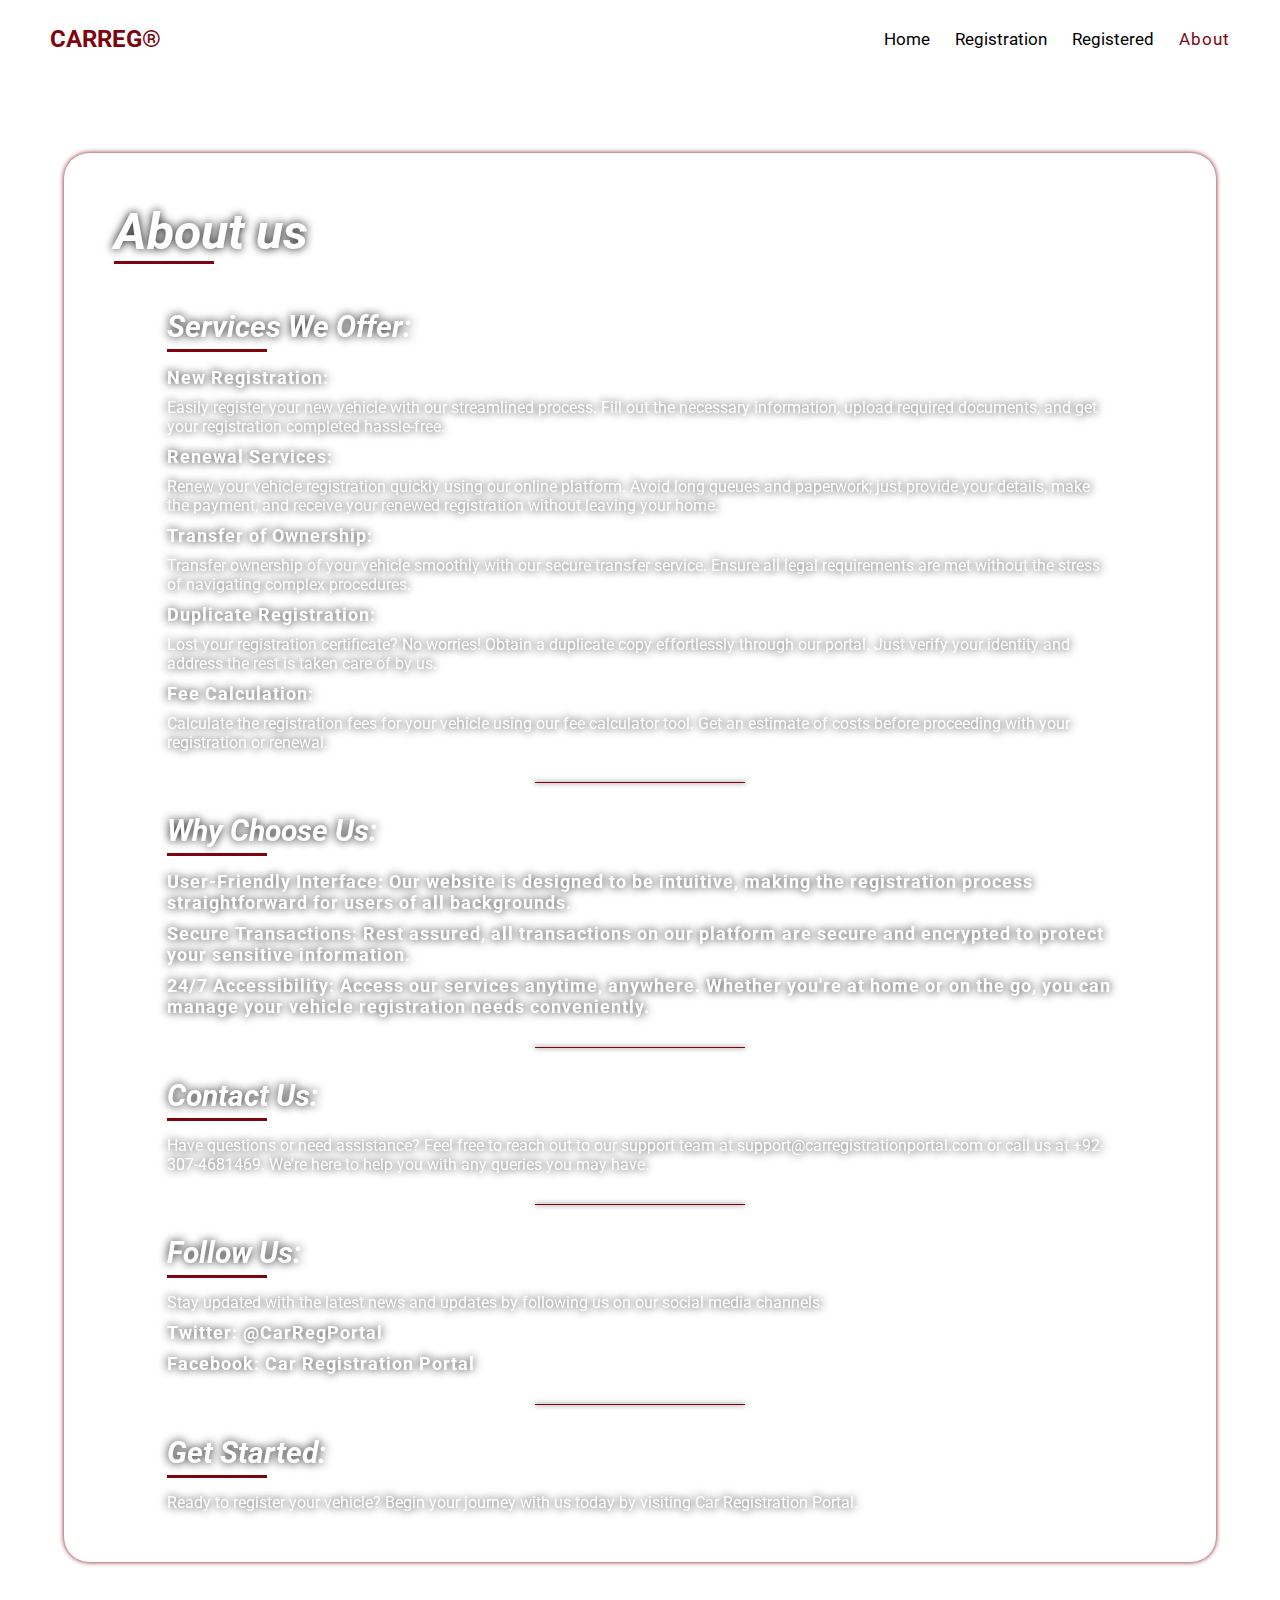
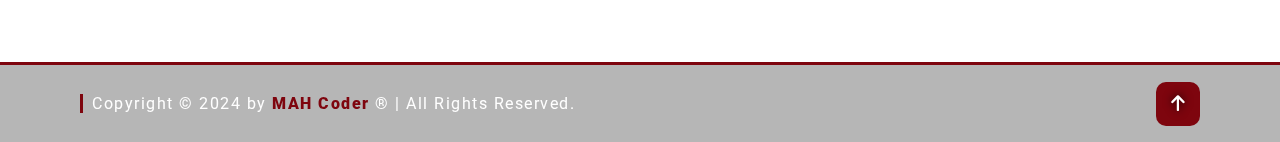
<file: about.html>
<!DOCTYPE html>
<html lang="en">

<head>
    <meta charset="UTF-8">
    <meta name="viewport" content="width=device-width, initial-scale=1.0">
    <title>Car Registration | MAH CODER&reg;</title>
    <link rel="stylesheet" href="style.css">
    <link rel="stylesheet" href="about.css">
    <link rel="shortcut icon" href="favicon.jfif" type="image/x-icon">
    <link rel="stylesheet" href="https://cdnjs.cloudflare.com/ajax/libs/font-awesome/6.5.2/css/all.min.css">
</head>

<body>
    <header>
        <nav>
            <h2>
                CARREG&reg;
            </h2>
            <ul>
                <li ><a href="home.html" >Home</a></li>
                <li><a href="reg.html">Registration</a></li>
                <li><a href="registered.php">Registered</a></li>
                <li><a href="about.html" id="active">About</a></li>
            </ul>
        </nav>
    </header>

    <main>
        <div class="container">
            <h1>
                About us
            </h1>
            <div class="box">
                <h2>
                    Services We Offer:
                </h2>
                <ul type="square">
                    <li>New Registration:</li>
                    <p>
                        Easily register your new vehicle with our streamlined process. Fill out the necessary information, upload required documents, and get your registration completed hassle-free.
                    </p>
                    <li>
                        Renewal Services:
                    </li>
                    <p>
                        Renew your vehicle registration quickly using our online platform. Avoid long queues and paperwork; just provide your details, make the payment, and receive your renewed registration without leaving your home.
                    </p>
                    <li>
                        Transfer of Ownership:
                    </li>
                    <p>
                        Transfer ownership of your vehicle smoothly with our secure transfer service. Ensure all legal requirements are met without the stress of navigating complex procedures.
                    </p>
                    <li>
                        Duplicate Registration:
                    </li>
                    <p>
                        Lost your registration certificate? No worries! Obtain a duplicate copy effortlessly through our portal. Just verify your identity and address the rest is taken care of by us.
                    </p>
                    <li>
                        Fee Calculation:
                    </li>
                    <p>
                        Calculate the registration fees for your vehicle using our fee calculator tool. Get an estimate of costs before proceeding with your registration or renewal.
                    </p>
            </div>
            <hr class="main-hr">
            <div class="box">
                <h2>
                    Why Choose Us:
                </h2>
                <ul type="dot">
                    <li>
                        User-Friendly Interface: Our website is designed to be intuitive, making the registration process straightforward for users of all backgrounds.
                    </li>
                    <li>
                        Secure Transactions: Rest assured, all transactions on our platform are secure and encrypted to protect your sensitive information.
                    </li>
                    <li>
                        24/7 Accessibility: Access our services anytime, anywhere. Whether you're at home or on the go, you can manage your vehicle registration needs conveniently.
                    </li>
                </ul>
            </div>
            <hr class="main-hr">
            <div class="box">
                <h2>
                    Contact Us:
                </h2>
                <p>
                    Have questions or need assistance? Feel free to reach out to our support team at support@carregistrationportal.com or call us at +92-307-4681469. We're here to help you with any queries you may have.
                </p>
            </div>
            <hr class="main-hr">
            <div class="box">
                <h2>
                    Follow Us:
                </h2>
                <p>
                    Stay updated with the latest news and updates by following us on our social media channels:
                </p>
                <ul>
                    <li>
                        Twitter: @CarRegPortal
                    </li>
                    <li>
                        Facebook: Car Registration Portal
                    </li>
                </ul>
            </div>
            <hr class="main-hr">
            <div class="box">
                <h2>
                    Get Started:
                </h2>
                <p>
                    Ready to register your vehicle? Begin your journey with us today by visiting Car Registration Portal.
                </p>
            </div>
        </div>
    </main>


    <script>
        // JavaScript for animations
        document.addEventListener('DOMContentLoaded', function() {
            document.querySelector('.about').classList.add('fadeIn');
        });
    </script>

    <footer>
        <p>Copyright © 2024 by <span><a href="https://alihusnain-dev.github.io/portfolio/" target="1"><b>MAH Coder </b></a></span>&reg; | All Rights Reserved.</p>
        <a href="#"><i class="fa-solid fa-arrow-up"></i></a>
    </footer>
</body>

</html>
</file>
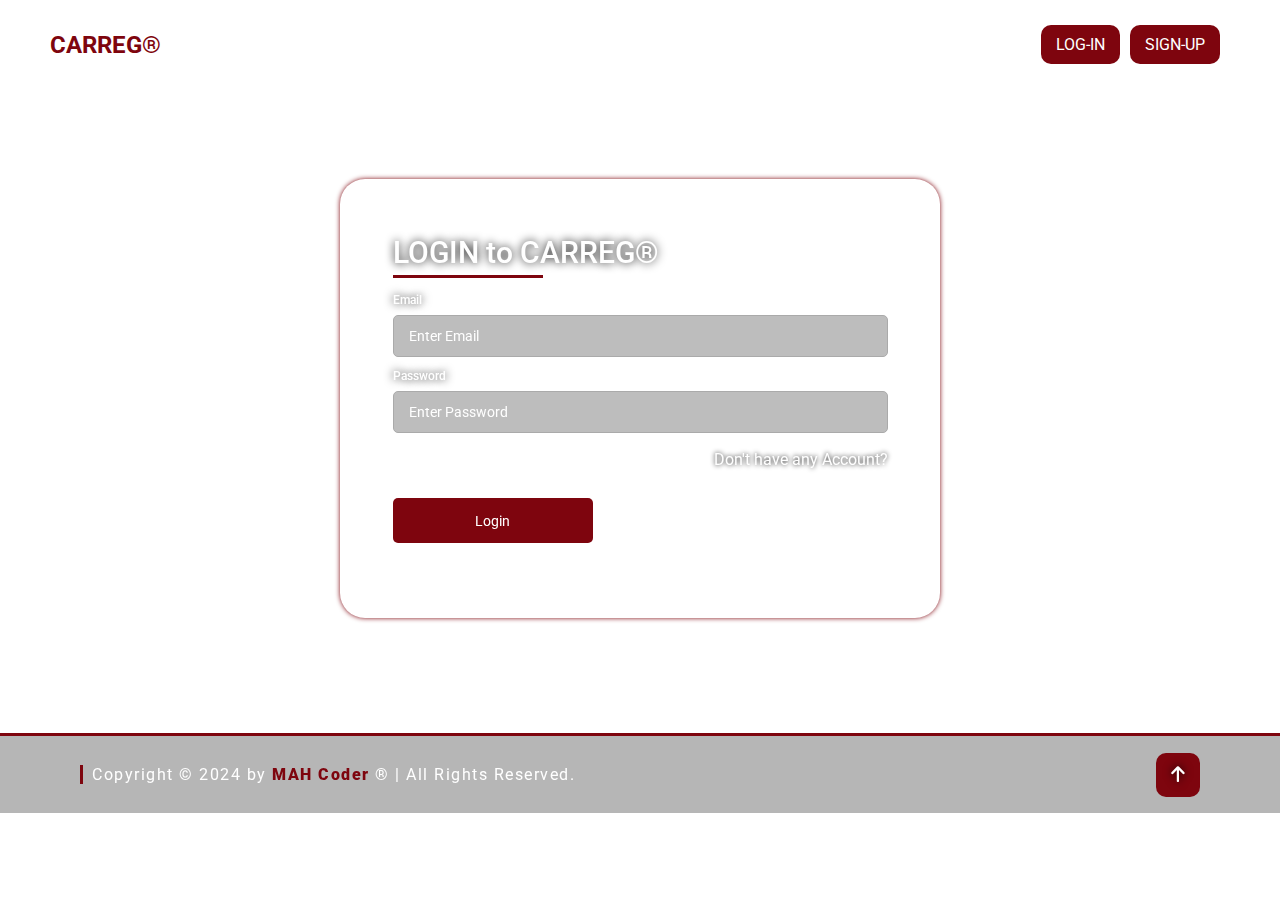
<file: login.html>
<!DOCTYPE html>
<html lang="en">

<head>
    <meta charset="UTF-8">
    <meta name="viewport" content="width=device-width, initial-scale=1.0">
    <title>Car Registration | MAH CODER&reg;</title>
    <link rel="stylesheet" href="style.css">
    <link rel="stylesheet" href="form.css">
    <link rel="shortcut icon" href="favicon.jfif" type="image/x-icon">
    <link rel="stylesheet" href="https://cdnjs.cloudflare.com/ajax/libs/font-awesome/6.5.2/css/all.min.css">
    <style>
        main{
            margin: 9% auto;
        }
    </style>
</head>

<body>
    <header>
        <nav>
            <h2>
                CARREG&reg;
            </h2>
            <div class="btn">
                <a href="login.html">Log-in</a>
                <a href="signup.html">Sign-up</a>
            </div>
        </nav>
    </header>

    <main>
        <div class="container">
            <form action="login.php" method="post">
                    <span class="title">LOGIN to CARREG&reg;</span>
                    <div class="fields">
                        <div class="input-field">
                            <label for="email">Email</label>
                            <input type="text" id="eamil" placeholder="Enter Email" required
                                name="email">
                        </div>
                        <div class="input-field">
                            <label for="password">Password</label>
                            <input type="password" placeholder="Enter Password" required name="password">
                        </div>
                        <div class="input-field">
                            <a href="signup.html">Don't have any Account?</a>
                        </div>
                    </div>
                    <button class="sumbit" type="submit">
                        <span class="btnText">Login</span>
                    </button>
            </form>
        </div>
    </main>

    <footer>
        <p>Copyright © 2024 by <span><a href="https://alihusnain-dev.github.io/portfolio/" target="1"><b>MAH Coder
                    </b></a></span>&reg; | All Rights Reserved.</p>
        <a href="#"><i class="fa-solid fa-arrow-up"></i></a>
    </footer>
</body>

</html>
</file>
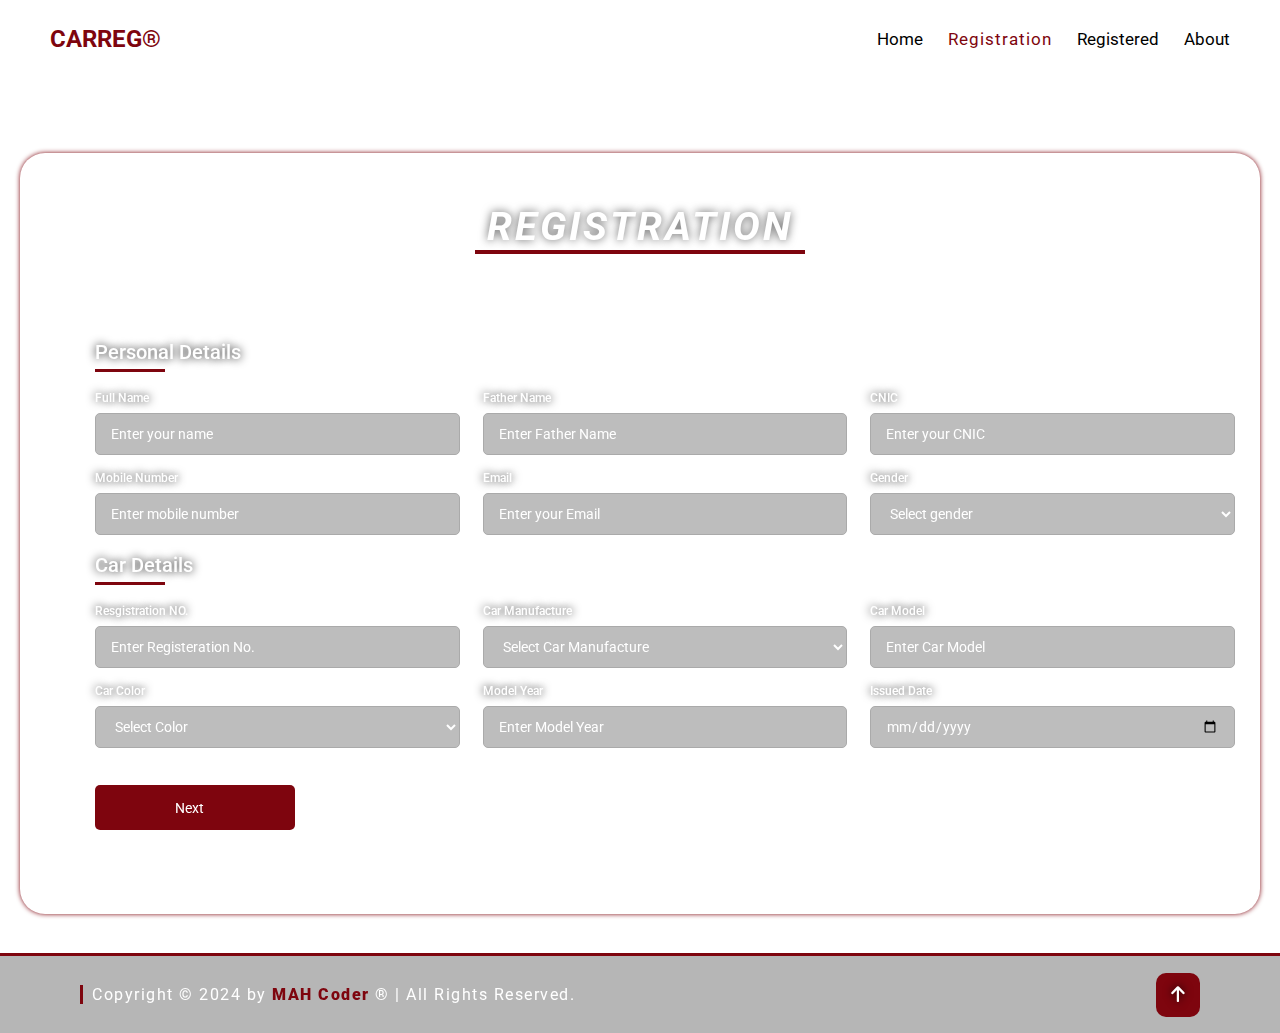
<file: reg.html>
<!DOCTYPE html>
<html lang="en">

<head>
    <meta charset="UTF-8">
    <meta name="viewport" content="width=device-width, initial-scale=1.0">
    <title>Car Registration | MAH CODER</title>
    <link rel="shortcut icon" href="favicon.jfif" type="image/x-icon">
    <link rel="stylesheet" href="style.css">
    <link rel="stylesheet" href="reg.css">
    <link rel="stylesheet" href="https://cdnjs.cloudflare.com/ajax/libs/font-awesome/6.5.2/css/all.min.css">
</head>

<body>
    <header>
        <nav>
            <h2>
                CARREG&reg;
            </h2>
            <ul>
                <li><a href="home.html">Home</a></li>
                <li><a href="reg.html" id="active">Registration</a></li>
                <li><a href="registered.php">Registered</a></li>
                <li><a href="about.html">About</a></li>
            </ul>
        </nav>
    </header>

    <main>

        <div class="container">
            <h1>REGISTRATION</h1>
            <hr class="main-hr">
            <form action="submit.php" method="post">
                <div class="form first">
                    <div class="details personal">
                        <span class="title">Personal Details</span>
                        <div class="fields">
                            <div class="input-field">
                                <label for="full-name">Full Name</label>
                                <input type="text" id="full-name" placeholder="Enter your name" required
                                    name="name">
                            </div>
                            <div class="input-field">
                                <label>Father Name</label>
                                <input type="text" placeholder="Enter Father Name" required name="fatherName">
                            </div>
                            <div class="input-field">
                                <label>CNIC</label>
                                <input type="number" name="cnic" placeholder="Enter your CNIC" required maxlength="13">
                            </div>
                            <div class="input-field">
                                <label>Mobile Number</label>
                                <input type="number" placeholder="Enter mobile number" required name="mobile">
                            </div>
                            <div class="input-field">
                                <label>Email</label>
                                <input type="text" placeholder="Enter your Email" required name="email">
                            </div>
                            <div class="input-field">
                                <label>Gender</label>
                                <select required name="gender">
                                    <option disabled selected>Select gender</option>
                                    <option>Male</option>
                                    <option>Female</option>
                                </select>
                            </div>
                        </div>
                    </div>
                    <div class="details ID">
                        <span class="title">Car Details</span>
                        <div class="fields">
                            <div class="input-field">
                                <label>Resgistration NO.</label>
                                <input type="text" name="registrationNum" placeholder="Enter Registeration No."
                                    required>
                            </div>
                            <div class="input-field">
                                <label>Car Manufacture</label>
                                <select required name="carMake">
                                    <option disabled selected>Select Car Manufacture</option>
                                    <option>Toyota</option>
                                    <option>Honda</option>
                                    <option>Suzuki</option>
                                    <option>Nissan</option>
                                    <option>Hybird</option>
                                    <option>Audi</option>
                                    <option>BMW</option>
                                    <option>Mercedes-Benz</option>
                                </select>
                            </div>
                            <div class="input-field">
                                <label>Car Model</label>
                                <input type="text" name="carModel" placeholder="Enter Car Model" required>
                            </div>
                            <div class="input-field">
                                <label>Car Color</label>
                                <select required name="carColor">
                                    <option disabled selected>Select Color</option>
                                    <option>Black</option>
                                    <option>Grey</option>
                                    <option>Red</option>
                                    <option>Blue</option>
                                    <option>White</option>
                                </select>
                            </div>
                            <div class="input-field">
                                <label for="modelYear">Model Year</label>
                                <input type="number" name="modelYear" id="modelYear" placeholder="Enter Model Year" required>
                            </div>
                            <div class="input-field">
                                <label for="issuedDate">Issued Date</label>
                                <input type="date" name="issuedDate"required>
                            </div>
                        </div>
                        <button class="nextBtn">
                            <span class="btnText">Next</span>
                            <i class="uil uil-navigator"></i>
                        </button>
                    </div>
                </div>
                <div class="form second">
                    <div class="details address">
                        <span class="title">More Car Details</span>
                        <div class="fields">
                            <div class="input-field">
                                <label for="chassisNum">Chassis Number</label>
                                <input type="text" id="chassisNum" name="chassisNum" placeholder="Chassis Number" required>
                            </div>
                            <div class="input-field">
                                <label for="carType">Car Type</label>
                                <select name="carType" id="carType" required>
                                    <option disabled selected>Car Type</option>
                                    <option value="Hatchback">Hatchback</option>
                                    <option value="Sedan">Sedan</option>
                                    <option value="SUV">SUV</option>
                                    <option value="MUV">MUV</option>
                                    <option value="Couple">Couple</option>
                                    <option value="Pickup Truck">Pickup Truck</option>
                                    <option value="Convertible">Convertible</option>
                                </select>
                            </div>
                            <div class="input-field">
                                <label for="gps">GPS</label>
                                <select name="gps" id="gps" required>
                                    <option disabled selected> Select Yes/No</option>
                                    <option>YES</option>
                                    <option>NO</option>
                                </select>
                            </div>
                            <div class="input-field">
                                <label>Mileage</label>
                                <input type="text" name="mileage" placeholder="Enter Car Mileage" required
                                    name="mileage">
                            </div>
                            <div class="input-field">
                                <label>Insurance</label>
                                <select name="insurance" id="" required>
                                    <option disabled selected>Select Yes/No</option>
                                    <option>YES</option>
                                    <option>NO</option>
                                </select>
                            </div>
                            <div class="input-field">
                                <label>Select Seating Capacity</label>
                                <select name="carSeat" id="" required>
                                    <option disabled selected>Select Seats</option>
                                    <option value="2">2</option>
                                    <option value="4">4</option>
                                    <option value="5">5</option>
                                    <option value="6">6</option>
                                    <option value="8">8</option>
                                </select>
                            </div>
                        </div>
                    </div>
                    <div class="buttons">
                        <div class="backBtn">
                            <i class="uil uil-navigator"></i>
                            <span class="btnText">Back</span>
                        </div>

                        <button class="sumbit" type="submit">
                            <span class="btnText">Submit</span>
                            <i class="uil uil-navigator"></i>
                        </button>
                    </div>
                </div>
            </form>
            <script>
                const form = document.querySelector("form"),
                    nextBtn = form.querySelector(".nextBtn"),
                    backBtn = form.querySelector(".backBtn"),
                    allInput = form.querySelectorAll(".first input");


                nextBtn.addEventListener("click", () => {
                    allInput.forEach(input => {
                        if (input.value != "") {
                            form.classList.add('secActive');
                        } else {
                            form.classList.remove('secActive');
                        }
                    })
                })

                backBtn.addEventListener("click", () => form.classList.remove('secActive'));

            </script>
        </div>
    </main>

    <!-- footer  -->

    <footer>
        <p>Copyright © 2024 by <span><a href="https://alihusnain-dev.github.io/portfolio/" target="1"><b>MAH Coder
                    </b></a></span>&reg; | All Rights Reserved.</p>
        <a href="#"><i class="fa-solid fa-arrow-up"></i></a>
    </footer>
</body>

</html>
</file>
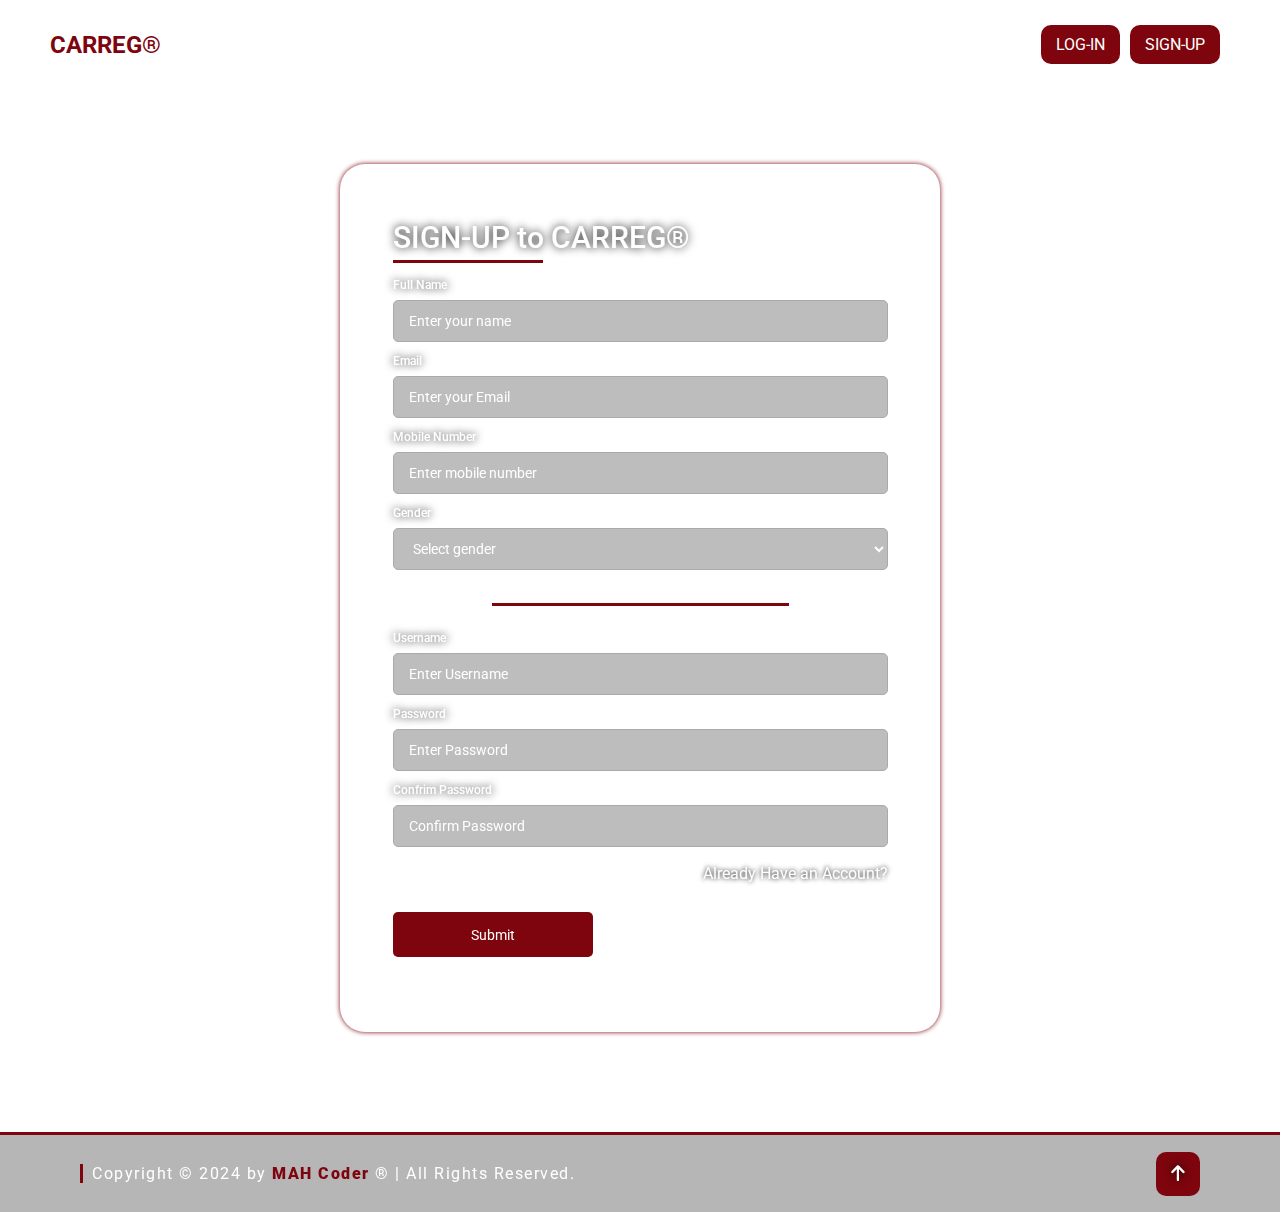
<file: signup.html>
<!DOCTYPE html>
<html lang="en">

<head>
    <meta charset="UTF-8">
    <meta name="viewport" content="width=device-width, initial-scale=1.0">
    <title>Car Registration | MAH CODER&reg;</title>
    <link rel="stylesheet" href="form.css">
    <link rel="stylesheet" href="style.css">
    <link rel="shortcut icon" href="favicon.jfif" type="image/x-icon">
    <link rel="stylesheet" href="https://cdnjs.cloudflare.com/ajax/libs/font-awesome/6.5.2/css/all.min.css">
</head>

<body>
    <header>
        <nav>
            <h2>
                CARREG&reg;
            </h2>
            <div class="btn">
                <a href="login.html">Log-in</a>
                <a href="signup.html">Sign-up</a>
            </div>
        </nav>
    </header>

    <main>
        <div class="container">
            <form action="signup.php" method="post">
                <div class="details personal">
                    <span class="title">SIGN-UP to CARREG&reg;</span>
                    <div class="fields">
                        <div class="input-field">
                            <label for="name">Full Name</label>
                            <input type="text" id="name" placeholder="Enter your name" required name="name">
                        </div>
                        <div class="input-field">
                            <label for="email">Email</label>
                            <input type="email" id="email" placeholder="Enter your Email" required name="email">
                        </div>
                        <div class="input-field">
                            <label for="mobile">Mobile Number</label>
                            <input type="number" id="mobile" placeholder="Enter mobile number" required name="mobile">
                        </div>
                        <div class="input-field">
                            <label for="gender">Gender</label>
                            <select required name="gender">
                                <option disabled selected>Select gender</option>
                                <option>Male</option>
                                <option>Female</option>
                            </select>
                        </div>
                        <hr
                            style="width: 60%; margin: 25px auto; background-color: #7e050e; border: none; height: 3px;">
                        <div class="input-field">
                            <label for="username">Username</label>
                            <input type="text" id="username" placeholder="Enter Username" required name="username">
                        </div>
                        <div class="input-field">
                            <label for="password">Password</label>
                            <input type="text" id="password" name="password" placeholder="Enter Password" required>
                        </div>
                        <div class="input-field">
                            <label for="confirm">Confrim Password</label>
                            <input type="text" id="confirm_password" name="confrim" placeholder="Confirm Password" required>
                            <span id="password_error" class="error"></span>
                            <script>
                                function validateForm() {
                                    var password = document.getElementById("password").value;
                                    var confirm_password = document.getElementById("confirm_password").value;
                                    var password_error = document.getElementById("password_error");
                        
                                    if (password !== confirm_password) {
                                        password_error.textContent = "Passwords do not match";
                                        return false;
                                    } else {
                                        password_error.textContent = "";
                                        return true;
                                    }
                                }
                            </script>
                        </div>
                        <div class="input-field">
                            <a href="login.html">Already Have an Account?</a>
                        </div>
                    </div>

                    <button class="sumbit" type="submit">
                        <span class="btnText">Submit</span>
                    </button>
                </div>
            </form>
            <script>
                function validateForm() {
                    var password = document.getElementById("password").value;
                    var confirm_password = document.getElementById("confirm_password").value;
                    var password_error = document.getElementById("password_error");
        
                    if (password !== confirm_password) {
                        password_error.textContent = "Passwords do not match";
                        return false;
                    } else {
                        password_error.textContent = "";
                        return true;
                    }
                }
            </script>
            
        </div>
    </main>

    <footer>
        <p>Copyright © 2024 by <span><a href="https://alihusnain-dev.github.io/portfolio/" target="1"><b>MAH Coder
                    </b></a></span>&reg; | All Rights Reserved.</p>
        <a href="#"><i class="fa-solid fa-arrow-up"></i></a>
    </footer>
</body>

</html>
</file>
<file: style.css>
@import url('https://fonts.googleapis.com/css2?family=Roboto:ital,wght@0,100;0,300;0,400;0,500;0,700;0,900;1,100;1,300;1,400;1,500;1,700;1,900&display=swap');

* {
    margin: 0;
    padding: 0;
    box-sizing: border-box;
    font-family: "Roboto", sans-serif;
    scroll-behavior: smooth;
}

::-webkit-scrollbar{
    width: 4px;
}
::-webkit-scrollbar-thumb{
    background-color: #1e1e1edc;
    border-radius: 25px;
}
::-webkit-scrollbar-thumb:hover{
    background-color: #7e050e;
}
a {
    text-decoration: none;
    color: #000;
    transition: all .3s ease;
    /* text-transform: uppercase; */
}

#active {
    color: #7e050e;
    letter-spacing: 1px;
}

#active::before {
    content: "";
    position: absolute;
    height: 3px;
    width: 0;
    background-color: #7e050e;
    top: 53px;
    animation: load 1s ease forwards;
}

@keyframes load {
    to {
        width: 50px;
    }
}

body {
    background: url(https://images.unsplash.com/photo-1503376780353-7e6692767b70?q=80&w=2670&auto=format&fit=crop&ixlib=rb-4.0.3&ixid=M3wxMjA3fDB8MHxwaG90by1wYWdlfHx8fGVufDB8fHx8fA%3D%3D);
    background-size: cover;
    background-position: center;
    background-repeat: no-repeat;
    scrollbar-width: 0px;
}

header {
    margin: 25px 50px;
}

nav {
    display: flex;
    align-items: center;
    justify-content: space-between;
}

nav h2 {
    color: #7e050e;
}

nav ul {
    display: flex;
    align-items: center;
}

nav ul li {
    margin-left: 25px;
    list-style: none;
    font-size: 17px;
}




/* MAIN */

/* ///////// */

/* Footer */

footer {
    border-top: 3px solid #7e050e;
    height: 80px;
    width: 100%;
    background-color: #1e1e1e53;
    backdrop-filter: blur(5px);
    display: flex;
    align-items: center;
    justify-content: space-between;
    padding: 0 80px;
}

footer p {
    color: #fff;
    letter-spacing: 1.5px;
    padding-left: 9px;
    border-left: 3px solid #7e050e;
}

footer span a {
    color: #7e050e;
    font-weight: bold;

}

footer i {
    /* height: 30px;
    width: 30px; */
    background-color: #7e050e;
    color: #fff;
    font-weight: bold;
    padding: 13px 15px;
    font-size: 18px;
    border-radius: 10px;
    text-shadow: 0 0 10px #000;
    transition: all .3s ease;
}
footer i:hover{
    box-shadow: 0 0 10px #000;
}

@media (max-width: 750px) {
    footer {
        padding: 0 25px;
    }
}

@media (max-width: 550px) {
    header nav {
        flex-direction: column;
        gap: 10px;
    }

    nav ul li {
        margin: auto 10px;
    }

    #active::before {
        top: 85px;
    }
    footer{
        height: 100px;
    }
    ::-webkit-scrollbar{
        width: 0;
    }
}

@media (max-width: 450px) {
    header{
        margin: 20px auto;
    }
    #active::before {
        top: 81px;
    }
    nav{
        overflow: hidden;
    }
    nav ul li{
        margin-left: 20px;
    }
    footer{
        padding: 0 15px;
    }
    
}
@media (max-width: 390px){
 nav ul li{
    margin-left: 10px;
 }
}
</file>
<file: about.css>
.container
{
    margin: 100px auto;
    max-width: 1200px;
    width: 90%;
    box-shadow: 0  0 5px #7e050e;
    backdrop-filter: blur(5px);
    border-radius: 25px;
    padding: 50px;
    color: #fff;
    text-shadow: 0 0 10px #000;
    
}
.container h1{
    font-size: 50px;
    font-style: italic;
}
.container h1::after{
    content: "";
    display: block;
    width: 100px;
    border-bottom: 3px solid #7e050e;
    margin: 0px 0 45px 0;
}
.container .box{
    width: 90%;
    margin: auto;
}
.container h2{
    font-size: 30px;
    font-style: italic;
    margin-bottom: 15px;
}
.container h2::after{
    content: "";
    display: block;
    width: 100px;
    border-bottom: 3px solid #7e050e;
    margin: 5px 0 15px 0;
}
.container .box li{
    font-size: 18px;
    letter-spacing: 1px;
    font-weight: bold;
    margin: 10px 0;
}

.main-hr{
    width: 20%;
    height: 1px;
    background-color: #7e050e;
    border: none;
    box-shadow: 0 0 5px #000;
    margin: 30px auto;
}
</file>
<file: form.css>
main{
    margin: 50px auto;
}
.container{
    margin:  100px auto;
    max-width: 600px;
    z-index: -10;
    box-shadow: 0  0 5px #7e050e;
    backdrop-filter: blur(5px);
    border-radius: 25px;
    padding: 50px 25px;
}
form{
    width: 90%;
    margin: auto;
}
 form .title{
    display: block;
    margin-bottom: 8px;
    font-size: 30px;
    font-weight: 500;
    margin: 6px 0;
    color: #fff;
    text-shadow: 0 0 10px #000;
}
form .title::after{
    content: "";
    display: block;
    width: 150px;
    border-bottom: 3px solid #7e050e;
    margin: 5px 0 15px 0;
}

.form .fields{
    display: flex;
    align-items: center;
    justify-content: space-between;
}
form .fields .input-field{
    display: flex;
    width: 100%;
    flex-direction: column;
    margin: 4px 0;
}
.input-field label{
    font-size: 12px;
    font-weight: 500;
    color: #fff;
    text-shadow: 0 0 10px #000;
    transition: all .1s ease;
}
.input-field:hover label{
    padding-left: 5PX;
    border-left: 2px solid #7e050e;
}
.input-field input, select{
    outline: none;
    font-size: 14px;
    font-weight: 400;
    color: #333;
    border-radius: 5px;
    border: 1px solid #aaa;
    padding: 0 15px;
    height: 42px;
    width: 100%;
    margin: 8px 0;
}
input::placeholder {
    color: #fff;
}
select>option{
    background-color: #fff;
    color: black;
}

.input-field input,
.input-field select
{
    background-color: #4747475b;
    color: white;
}
.input-field input:focus,
.input-field select:focus{
    transition: all .3s ease-in-out;
    box-shadow: 0 3px 6px rgba(0,0,0,0.13);
    border: 2px solid #7e050e;

}


/* \\ Anchor Tags //  */

.input-field a{
    color: #fff;
    transition: all .2s ease;
    text-align: right;
    margin-top: 5px;
    text-shadow: 0 0 5px #000;
}

.input-field a:hover{
    font-weight: bold;
    color: #7e050e;
    /* text-shadow: 0 0 5px #fff; */
    padding-right: 5px;
    border-right: 3px solid #7e050e;
}

/* Buttons CSS Style  */
/* ////////////////////// */
form button{
    height: 45px;
    max-width: 200px;
    width: 100%;
    border: none;
    outline: none;
    color: #fff;
    border-radius: 5px;
    margin: 25px 0;
    background-color: #7e050e;
    transition: all 0.3s ease-in-out;
    cursor: pointer;
}
form .btnText{
    font-size: 14px;
    font-weight: 400;
}
form button:hover
{
    background: linear-gradient( #7e050e, #521212);
}

/* Log-in Sign Up Buttons */
.btn{
    /* margin-top: 50px; */
    display: flex;
    justify-content: center;
}
.btn a{
    text-transform: uppercase;
    margin-right: 10px;
    padding: 10px 15px;
    background-color: #7e050e;
    color: #fff;
    border-radius: 10px;
}
.btn a:hover{
    text-shadow: 0 0 10px #000;
    box-shadow: 0 0 10px #000;
}
/* ///////// */


@media (max-width: 650px) {
    
    .container{
        max-width: 100%;
        box-shadow: none;
    }
}
</file>
<file: reg.css>
main{
    height: 800px;
}
.container{
    margin: auto;
    margin-top: 100px;
    max-width: 1240px;
    z-index: -10;
    /* height: 1000px; */
    /* border: 1px solid #ffff; */
    box-shadow: 0  0 5px #7e050e;
    backdrop-filter: blur(5px);
    border-radius: 25px;
    padding: 50px 25px;
}

.container h1{
    text-shadow: 0 0 10px #000000a5;
    text-align: center;
    color: #fff;
    font-size: 40px;
    font-style: italic;
    letter-spacing: 3px;
}
.main-hr{
    width: 330px;
    margin: auto;
    height: 3px;
    border:2px solid #7e050e;
    margin-bottom: 30px;
}
 form{
    position: relative;
    margin-top: 16px;
    min-height: 580px;
    padding: 50px;
    /* background-color: #fff; */
    overflow: hidden;
}
 form .form{
    position: absolute;
    /* background-color: #fff; */
    transition: 0.3s ease;
}
 form .form.second{
    opacity: 0;
    pointer-events: none;
    transform: translateX(100%);
}
form.secActive .form.second{
    opacity: 1;
    pointer-events: auto;
    transform: translateX(0);
}
form.secActive .form.first{
    opacity: 0;
    pointer-events: none;
    transform: translateX(-100%);
}
 form .title{
    display: block;
    margin-bottom: 8px;
    font-size: 20px;
    font-weight: 500;
    margin: 6px 0;
    color: #fff;
    text-shadow: 0 0 10px #000;
}
form .title::after{
    content: "";
    display: block;
    width: 70px;
    border-bottom: 3px solid #7e050e;
    margin: 5px 0 15px 0;
}

.form .fields{
    display: flex;
    align-items: center;
    justify-content: space-between;
    flex-wrap: wrap;
}
form .fields .input-field{
    display: flex;
    width: calc(100% / 3 - 15px);
    flex-direction: column;
    margin: 4px 0;
}
.input-field label{
    font-size: 12px;
    font-weight: 500;
    color: #fff;
    text-shadow: 0 0 10px #000;
    transition: all .1s ease;
}
.input-field:hover label{
    padding-left: 5PX;
    border-left: 2px solid #7e050e;
}
.input-field input, select{
    outline: none;
    font-size: 14px;
    font-weight: 400;
    color: #333;
    border-radius: 5px;
    border: 1px solid #aaa;
    padding: 0 15px;
    height: 42px;
    margin: 8px 0;
}
select>option{
    background-color: #fff;
    color: black;
}

.input-field input,
.input-field select
{
    background-color: #4747475b;
    color: white;
}


input::placeholder {
    color: #fff;
}
input[type="number"]::-webkit-inner-spin-button,
    input[type="number"]::-webkit-outer-spin-button{
        display: none;
    }
.input-field input :focus,
.input-field select:focus{
    box-shadow: 0 3px 6px rgba(0,0,0,0.13);
    border: 2px solid #7e050e;
}

.input-field input:focus{
    border: 2px solid #7e050e;
}

.input-field select,
.input-field input[type="date"]{
    color: #fff;
    
}
.input-field input[type="date"]:valid{
    color: #fff;
}
.form button, .backBtn{
    display: flex;
    align-items: center;
    justify-content: center;
    height: 45px;
    max-width: 200px;
    width: 100%;
    border: none;
    outline: none;
    color: #fff;
    border-radius: 5px;
    margin: 25px 0;
    background-color: #7e050e;
    transition: all 0.3s linear;
    cursor: pointer;
}
 form .btnText{
    font-size: 14px;
    font-weight: 400;
}
form button:hover,
form .backBtn:hover
{
    background: linear-gradient( #7e050e, #521212);
}
form button i,
form .backBtn i{
    margin: 0 6px;
}
form .backBtn i{
    transform: rotate(180deg);
}
form .buttons{
    display: flex;
    align-items: center;
}
form .buttons button , .backBtn{
    margin-right: 14px;
}
@media (max-width: 1250px){ 
    .container{
        margin: 50px;
    }

}
@media (max-width: 750px) {
     /* form{
        overflow-y: scroll;
    }
     form::-webkit-scrollbar{
       display: none;
    }
    form .fields .input-field{
        width: calc(100% / 2 - 15px);
    } */
     main{
        height: 1000px;
    }
    .container{
        width: 90vw;
        margin: 100px auto;
        height: 950px;
    }
    .container h1{
        font-size: 30px;
    }
    .main-hr{
        width: 50%;
    }
    form{
        padding: 15px;
        width: 100%;
        height: 100%;
    }
    form .fields .input-field{
        width: calc(100% / 2 - 15px);
    }
    form .buttons{
        display: flex;
        justify-content: center;
    }
}
@media (max-width: 550px) {
    form .fields .input-field{
        width: 100%;
    }
    main{
        height: 1450px;
    }
    .container{
        width: 90vw;
        height: 1350px;
        margin: 100px auto;
        
    }
    
}
@media (max-width: 430px){
    .container{
        padding: 30px 15px;
        
    }
    .container h1{
        font-size: 25px;
    }
    .main-hr{
        width: 55%;
    }
}
</file>
